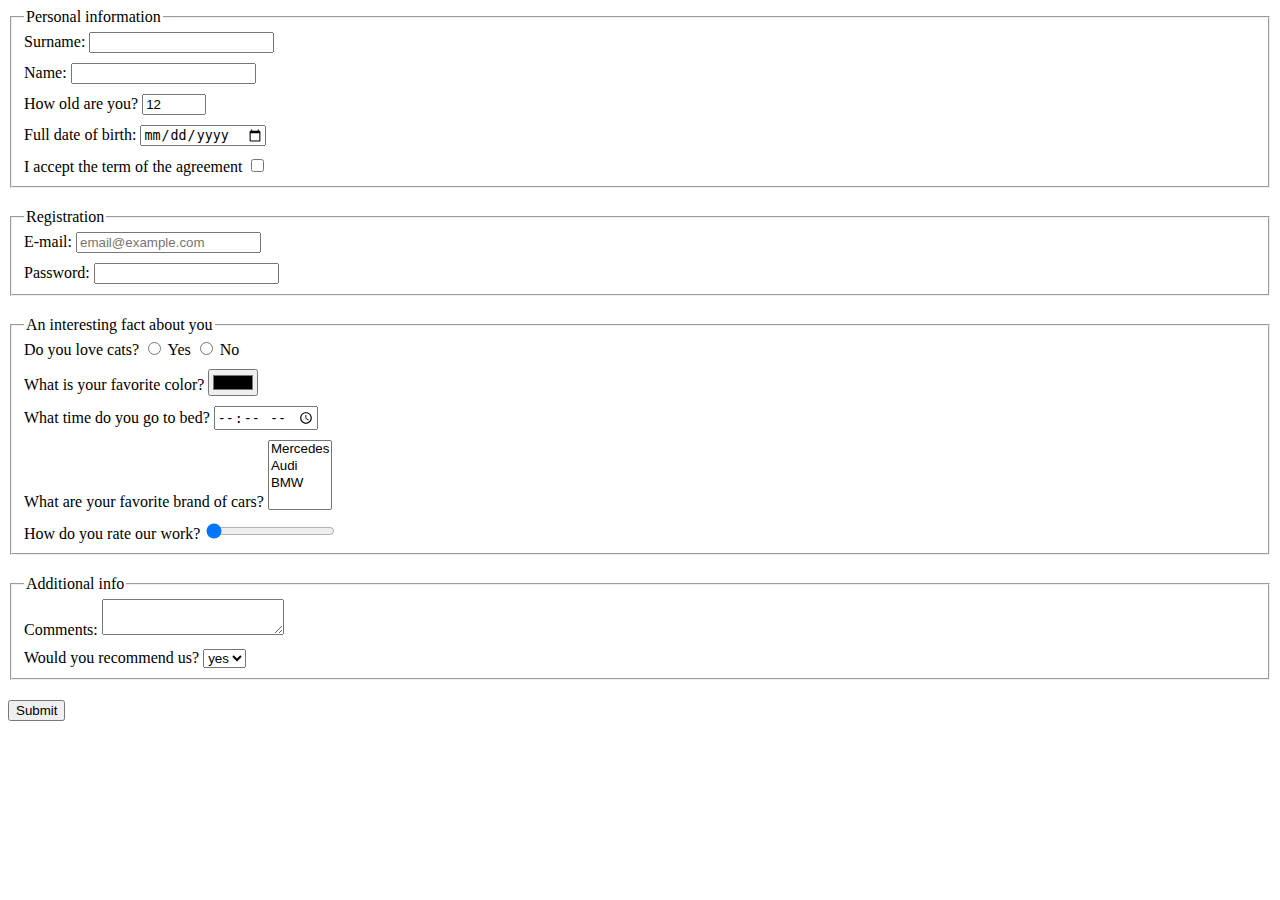
<file: index.html>
<!doctype html><html lang="en"><head><meta charset="UTF-8"><meta name="viewport" content="width=device-width, user-scalable=no, initial-scale=1.0, maximum-scale=1.0, minimum-scale=1.0"><meta http-equiv="X-UA-Compatible" content="ie=edge"><title>HTML Form</title><link rel="stylesheet" href="style.5cdd2353.css"></head><body> <form action="https://mate-academy-form-lesson.herokuapp.com/create-application" method="post"> <fieldset class="fieldset"> <legend>Personal information</legend> <label class="form_field"> Surname: <input name="surname" type="text" autocomplete="off" required> </label> <label class="form_field"> Name: <input name="name" type="text" autocomplete="off" required> </label> <label class="form_field"> How old are you? <input name="age" type="number" min="1" max="100" value="12"> </label> <label class="form_field"> Full date of birth: <input name="date" type="date" required> </label> <label class="form_field"> I accept the term of the agreement <input name="term" type="checkbox" required> </label> </fieldset> <fieldset class="fieldset"> <legend>Registration</legend> <label class="form_field"> E-mail: <input name="email" type="email" placeholder="email@example.com"> </label> <label class="form_field"> Password: <input name="password" type="password"> </label> </fieldset> <fieldset class="fieldset"> <legend>An interesting fact about you</legend> <div class="form_field"> Do you love cats? <label> <input name="loveCats" type="radio"> Yes </label> <label> <input name="loveCats" type="radio"> No </label> </div> <label class="form_field"> What is your favorite color? <input name="color" type="color"> </label> <label class="form_field"> What time do you go to bed? <input name="timeToBed" type="time"> </label> <label class="form_field"> What are your favorite brand of cars? <select name="favoriteCars" multiple> <option value="Mercedes">Mercedes</option> <option value="Audi">Audi</option> <option value="BMW">BMW</option> </select> </label> <label class="form_field"> How do you rate our work? <input name="color" type="range" min="1" max="10" value="1"> </label> </fieldset> <fieldset class="fieldset"> <legend>Additional info</legend> <label class="form_field"> Comments: <textarea name="comments"></textarea> </label> <label class="form_field"> Would you recommend us? <select name="recommend"> <option value="yes" selected>yes</option> <option value="no">no</option> </select> </label> </fieldset> <button class="form_field" type="submit">Submit</button> </form> <script type="text/javascript" src="main.e97352c4.js"></script> </body></html>
</file>
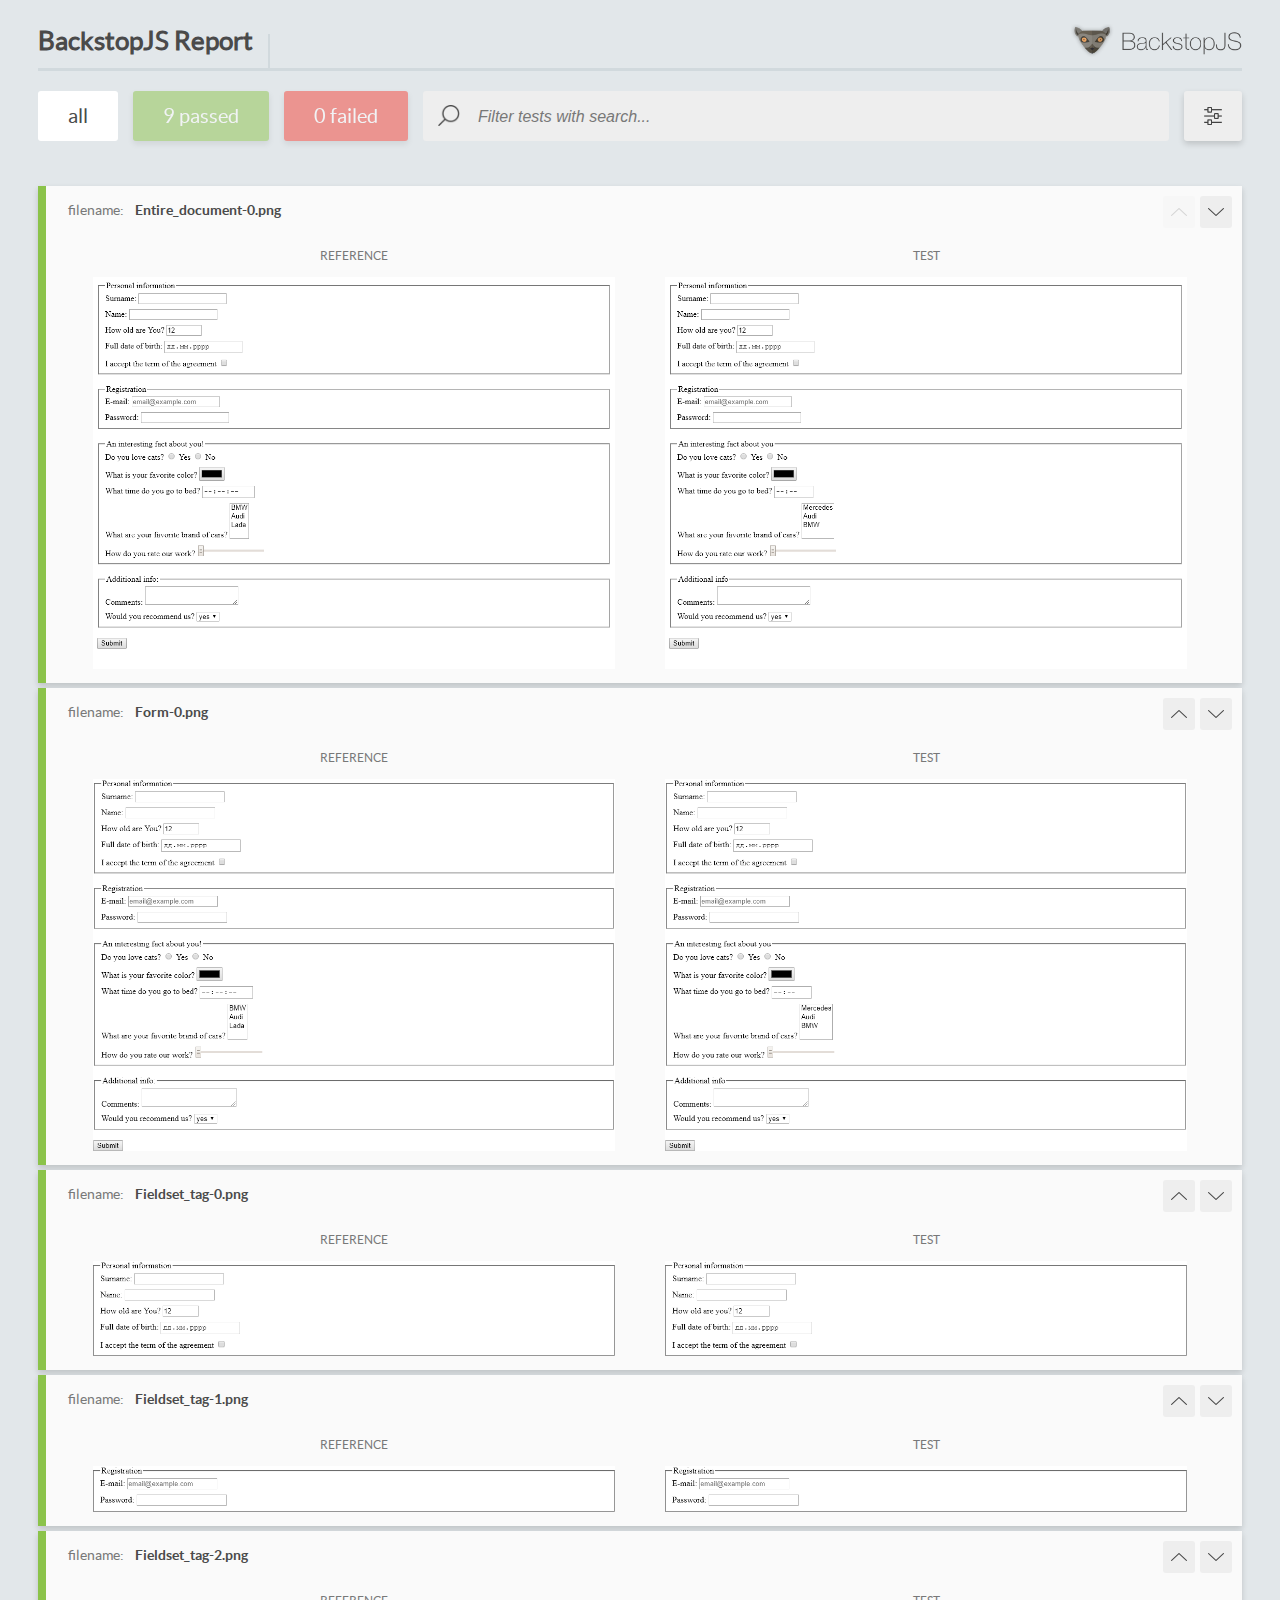
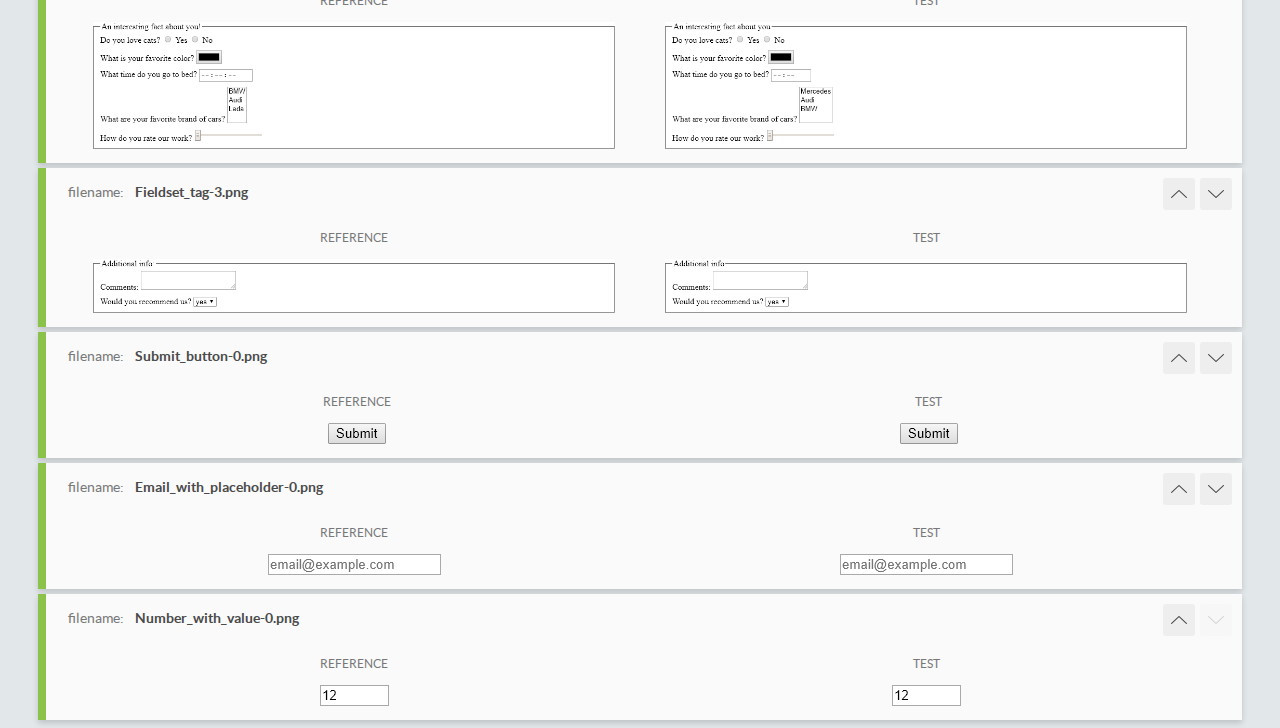
<file: report/html_report/index.html>
<!DOCTYPE html>
<html>
  <head>
    <meta charset="utf-8">
    <title>BackstopJS Report</title>

    <style>
      @font-face {
          font-family: 'latoregular';
          src: url('./assets/fonts/lato-regular-webfont.woff2') format('woff2'),
              url('./assets/fonts/lato-regular-webfont.woff') format('woff');
          font-weight: 400;
          font-style: normal;
      }
      @font-face {
          font-family: 'latobold';
          src: url('./assets/fonts/lato-bold-webfont.woff2') format('woff2'),
              url('./assets/fonts/lato-bold-webfont.woff') format('woff');
          font-weight: 700;
          font-style: normal;
      }

      .ReactModal__Body--open {
          overflow: hidden;
      }
      .ReactModal__Body--open .header {
        display: none;
      }

    </style>
  </head>
  <body style="background-color: #E2E7EA">
    <div id="root">

    </div>
    <script type="text/javascript">
      function report (report) { // eslint-disable-line no-unused-vars
        window.tests = report;
      }
    </script>
    <script type="text/javascript" src="config.js"></script>
    <script type="text/javascript" src="index_bundle.js"></script>
  </body>
</html>
</file>
<file: style.5cdd2353.css>
.fieldset{margin-bottom:20px}.fieldset:last-child{margin-bottom:0}.form_field{display:block;margin-bottom:10px}.form_field:last-child{margin-bottom:0}
/*# sourceMappingURL=style.5cdd2353.css.map */
</file>
